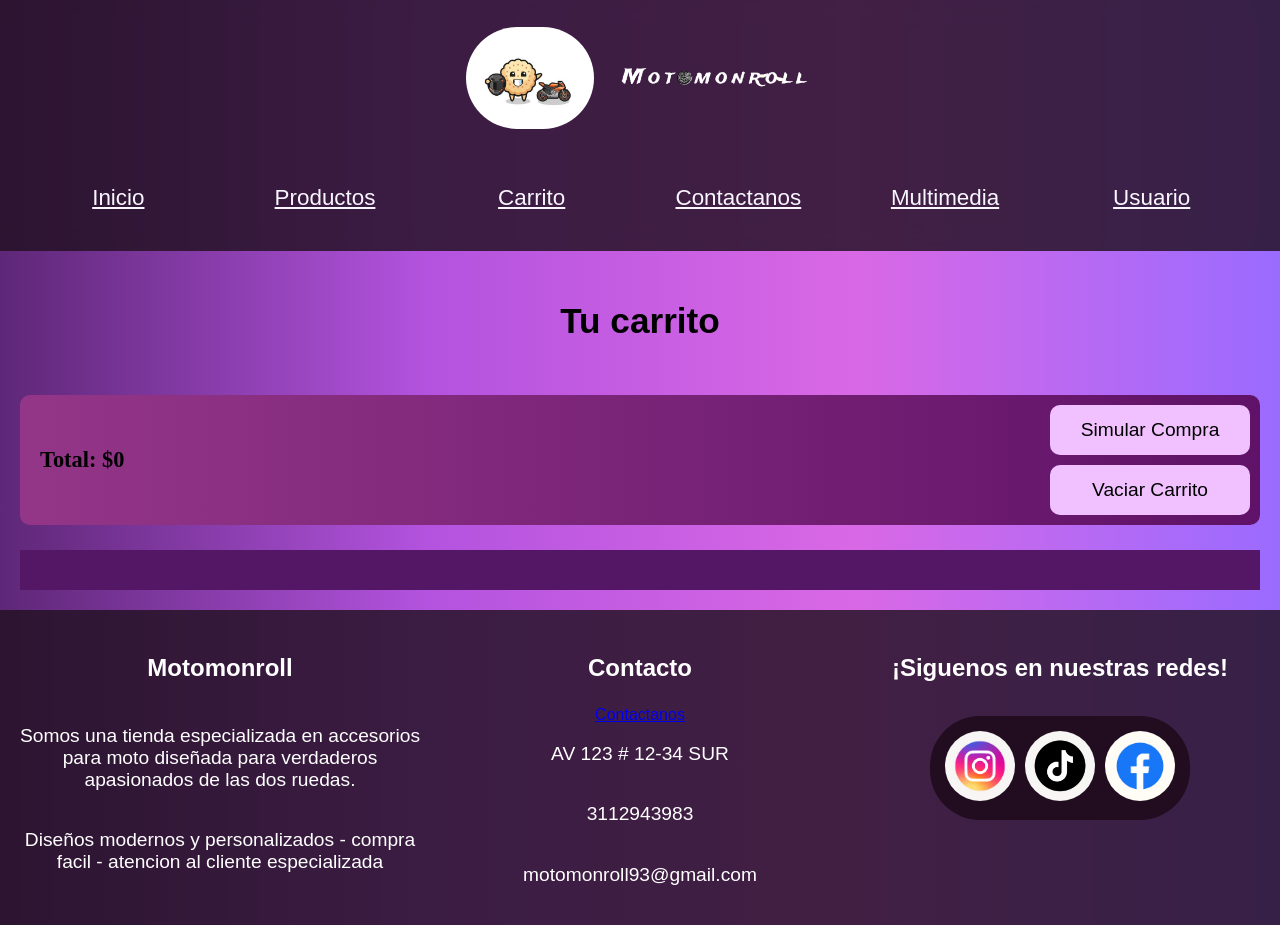
<file: carrito_de_compras.html>
<!DOCTYPE html>
<html lang="en">
<head>
    <meta charset="UTF-8">
    <meta name="viewport" content="width=device-width, initial-scale=1.0">
    <title>Carrito</title>
    <link rel="stylesheet" href="css/carrito.css">

</head>
<body>
    
    <header>

    
    
    <div id="logo">

    <img id="logopag" src="img/logo.jpg" alt="logpagina" width=" 200">
    <img src="img/nombrepag.png" alt="nombrepag" width="200">
    <a href=""></a>
    </div>
  
 

    <nav class="menu">
        <a class="menuselect" href="index.html">Inicio</a>
        <a class="menuselect" href="productos.html">Productos</a>
        <a class="menuselect" href="carrito_de_compras.html">Carrito</a>
        <a class="menuselect" href="Formulario.html">Contactanos</a>
        <a class="menuselect" href="multimedia.html">Multimedia</a>
        <a class="menuselect" href="login.html">Usuario</a>
        
        <span id="usuarioActivo"></span>
    </nav>




    </header>

    <main>

        <section id="seccCompras">

        <h2> Tu carrito </h2>
        <div id="carritoContainer">



        </div>

        <div class="total">
            <h3>Total: $<span id="totalPrecio">0</span></h3>
            
            <div id="botones">
            <button id="comprarBtn">Simular Compra</button>
            <button onclick="vaciarCarrito()">Vaciar Carrito</button>
            </div>
        </div>



        </section>

    </main>


    <footer>




       <div id="sobrenosotros">
        <h3>Motomonroll</h3>
        <p>Somos una tienda especializada en accesorios para moto diseñada para verdaderos apasionados de las dos ruedas.</p>
        <p>Diseños modernos y personalizados  -  compra facil  -  atencion al cliente especializada</p>
    </div>

    <div id="contacto">
        <h3>Contacto</h3>
        <a href="contactanos_formulario.html">Contactanos</a>
        <p>AV 123 # 12-34 SUR</p>
        <p>3112943983</p>
        <p>motomonroll93@gmail.com</p>
    </div>

    <div id="redes">
        <h3>¡Siguenos en nuestras redes!</h3>

   
       <div id="imagenes">
        <a id="linkred" href="https://instagram.com"> <img id="icologo" src="img/ig_ico.png" alt="ico"> </a>
        
        <a id="linkred" href="https://tiktok.com"> <img id="icologo" src="img/tiktok_ico.png" alt="ico"> </a>
        
        <a id="linkred" href="https://facebook.com"> <img id="icologo" src="img/fb_ico.png" alt="ico"> </a>
       </div>
    </div>

</footer>

    <script src="js/carrito.js"></script>

</body>
</html>
</file>
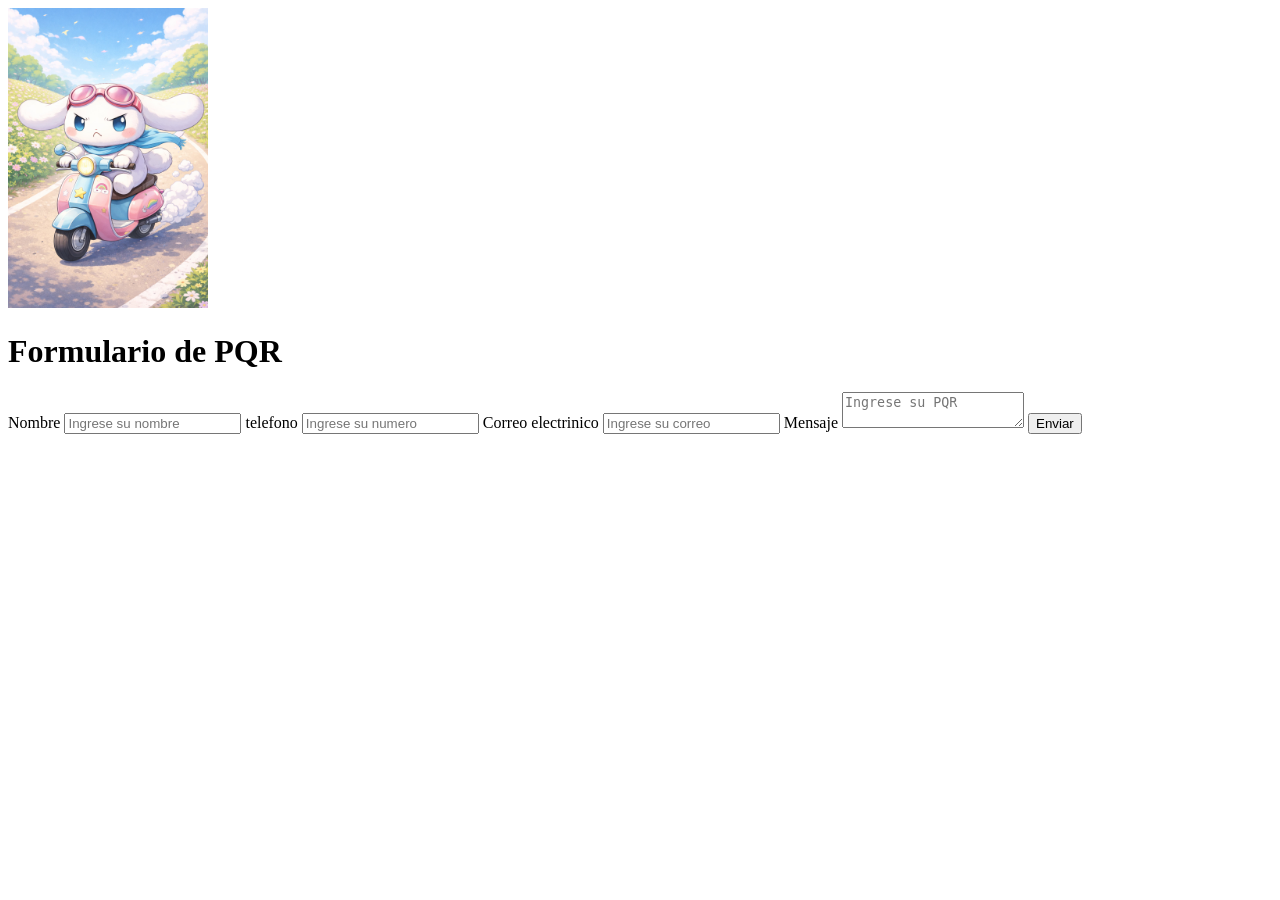
<file: contactanos_formulario.html>
<!DOCTYPE html>
<html lang="en">
<head>
    <meta charset="UTF-8">
    <meta name="viewport" content="width=device-width, initial-scale=1.0">
    <title>Document</title>
</head>
<body>
<header>
    <img src="img/motomonroll.jpeg" alt="" width=" 200">
    <h1>Formulario de PQR</h1>
    <nav>
        <label for="nombre">Nombre</label>
        <input type="text" id="nombre" required placeholder="Ingrese su nombre">
        <label for="telefono">telefono</label>
        <input type="number" id="telefono" required placeholder="Ingrese su numero">
        <label for="correo">Correo electrinico</label>
        <input type="email" id="email" required placeholder="Ingrese su correo">
        <label for="mensaje">Mensaje</label>
        <textarea name="mensaje" id="mensaje_PQR" placeholder="Ingrese su PQR"></textarea>
        <button>Enviar</button>
    </nav>
</header>
</body>
</html>
</file>
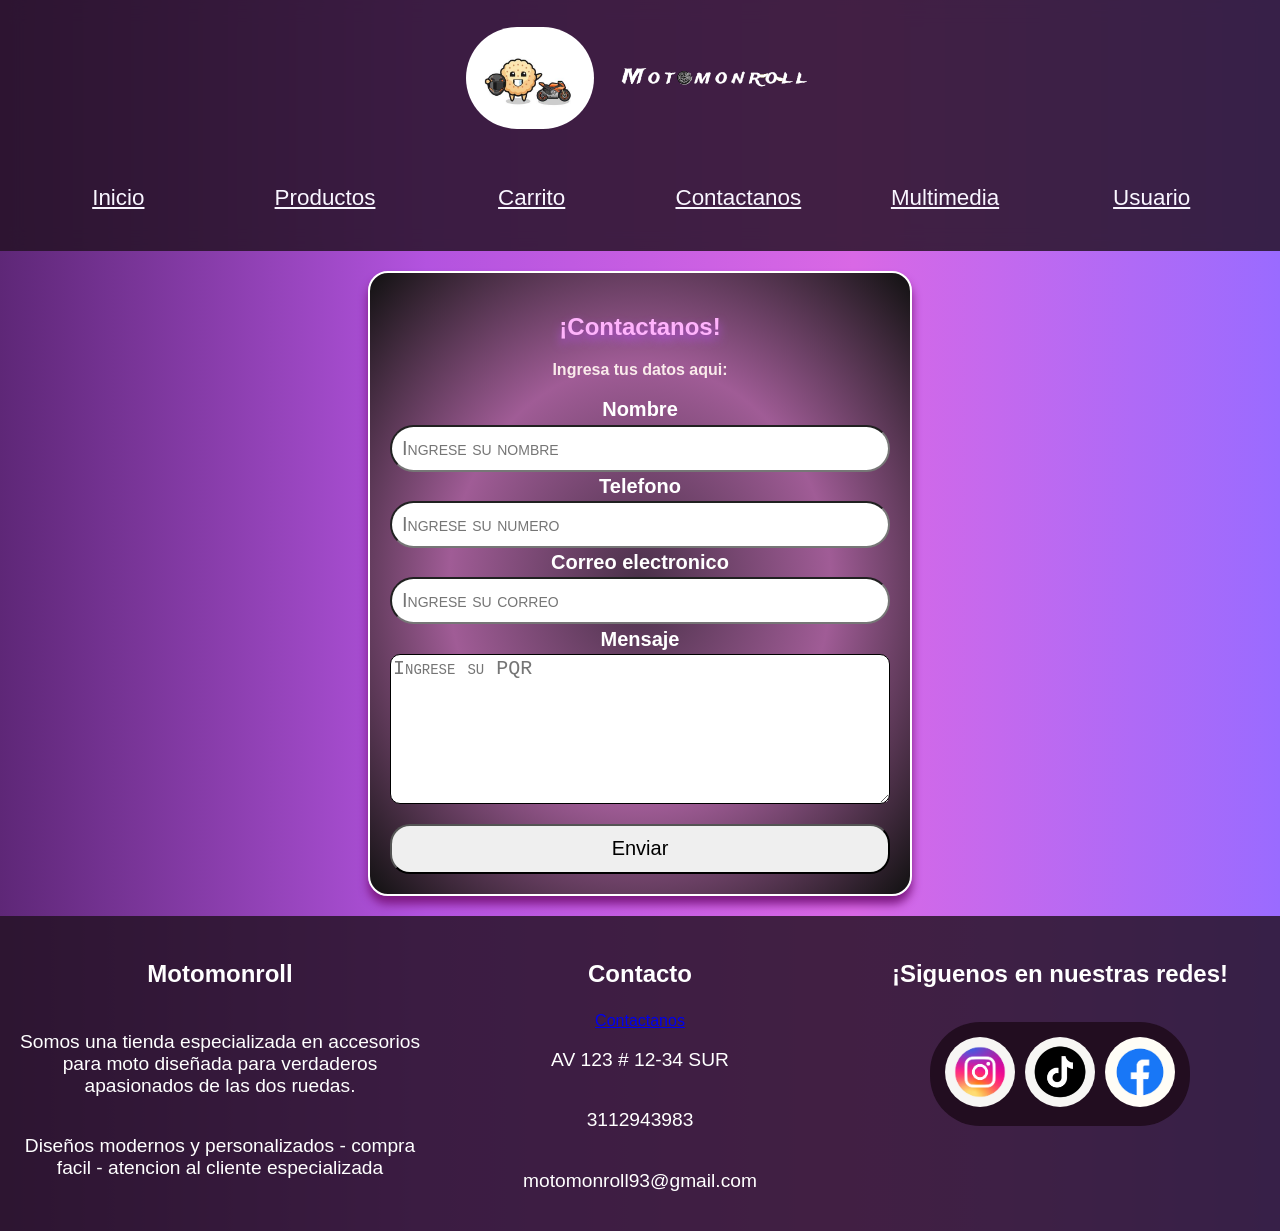
<file: Formulario.html>
<!DOCTYPE html>
<html lang="en">
<head>
    <meta charset="UTF-8">
    <meta name="viewport" content="width=device-width, initial-scale=1.0">
    <title>Document</title>
   <link rel="stylesheet" href="css/formulario.css">
</head>
<body>
 <header>

    
    
    <div id="logo">

    <img id="logopag" src="img/logo.jpg" alt="logpagina" width=" 200">
    <img src="img/nombrepag.png" alt="nombrepag" width="200">
    <a href=""></a>
    </div>
  
 

    <nav class="menu">
        <a class="menuselect" href="index.html">Inicio</a>
        <a class="menuselect" href="productos.html">Productos</a>
        <a class="menuselect" href="carrito_de_compras.html">Carrito</a>
        <a class="menuselect" href="Formulario.html">Contactanos</a>
        <a class="menuselect" href="multimedia.html">Multimedia</a>
        <a class="menuselect" href="login.html">Usuario</a>
        
        <span id="usuarioActivo"></span>
    </nav>




    </header>

<main>

    
    <section id="formulario">
        
            <h1>¡Contactanos!</h1>
            <p>Ingresa tus datos aqui:</p>
            
        <form autocomplete="off">
        
        <label for="nombre">Nombre</label>
        <input type="text" id="nombre" required placeholder="Ingrese su nombre">
        <label for="telefoino">Telefono</label>
        <input type="number" id="telefono" required placeholder="Ingrese su numero">
        <label for="correo">Correo electronico</label>
        <input type="email" id="email" required placeholder="Ingrese su correo">
        <label for="mensaje">Mensaje</label>
        <textarea name="mensaje" id="mensaje_PQR" placeholder="Ingrese su PQR"></textarea>
        <button>Enviar</button>


        </form>
    </section>



</main>

<footer>




       <div id="sobrenosotros">
        <h3>Motomonroll</h3>
        <p>Somos una tienda especializada en accesorios para moto diseñada para verdaderos apasionados de las dos ruedas.</p>
        <p>Diseños modernos y personalizados  -  compra facil  -  atencion al cliente especializada</p>
    </div>

    <div id="contacto">
        <h3>Contacto</h3>
        <a href="contactanos_formulario.html">Contactanos</a>
        <p>AV 123 # 12-34 SUR</p>
        <p>3112943983</p>
        <p>motomonroll93@gmail.com</p>
    </div>

    <div id="redes">
        <h3>¡Siguenos en nuestras redes!</h3>

   
       <div id="imagenes">
        <a id="linkred" href="https://instagram.com"> <img id="icologo" src="img/ig_ico.png" alt="ico"> </a>
        
        <a id="linkred" href="https://tiktok.com"> <img id="icologo" src="img/tiktok_ico.png" alt="ico"> </a>
        
        <a id="linkred" href="https://facebook.com"> <img id="icologo" src="img/fb_ico.png" alt="ico"> </a>
       </div>
    </div>

</footer>
 



</body>
</html>
</file>
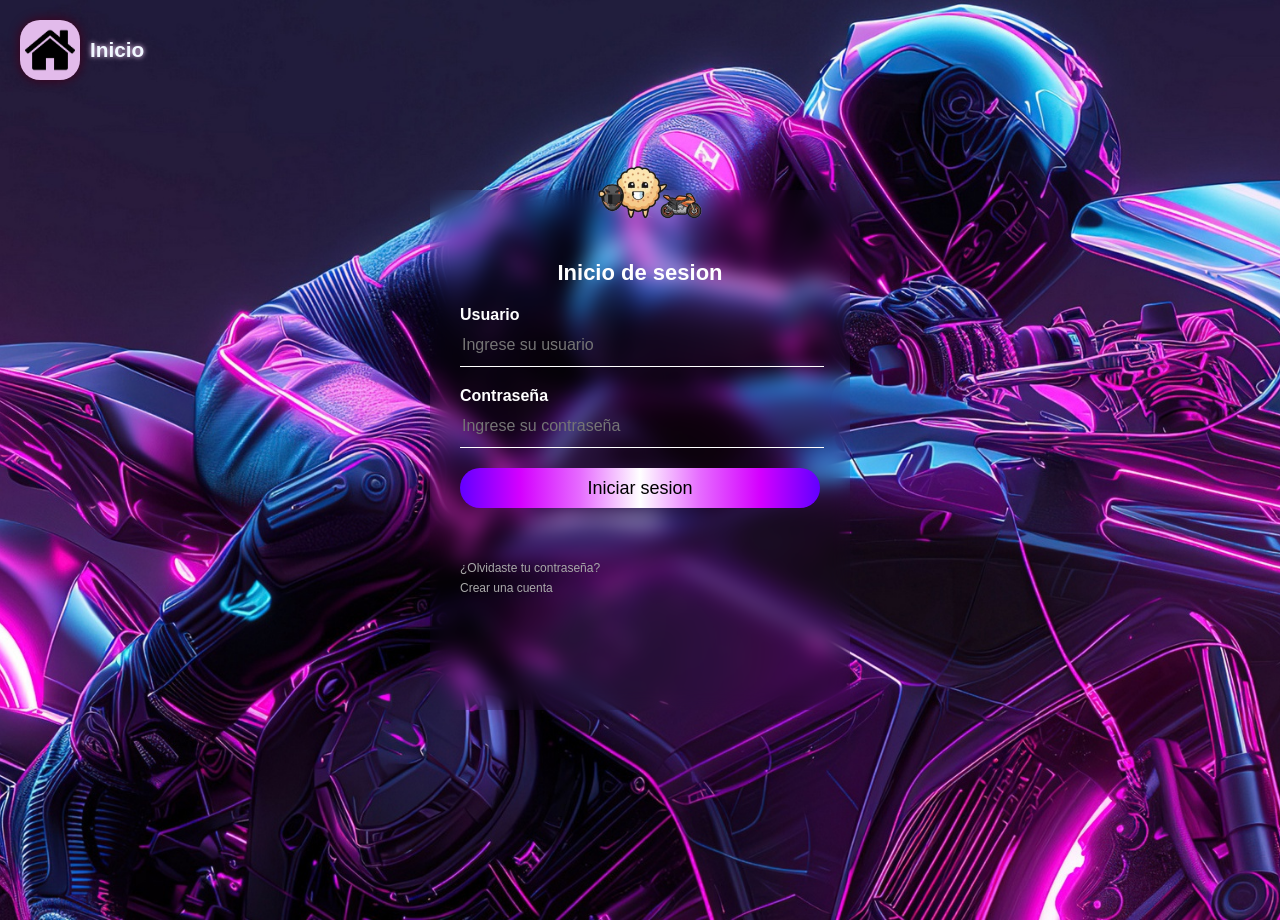
<file: login.html>
<!DOCTYPE html>
<html lang="en">
<head>
    <meta charset="UTF-8">
    <meta name="viewport" content="width=device-width, initial-scale=1.0">
    <title>login</title>
    <link rel="stylesheet" href="css/login.css">
</head>

<body>



    <div class="logoInicio">
        
        
       
        <a href="index.html">
             <img src="img/menulogo.png" alt="Inicio">
            Inicio 
        </a>
    </div>
    <div class="login-box">
        
        <img class="avatar" src="img/muñequitoMonroll.png" alt="logo">
        <h1>Inicio de sesion</h1>
        <form id="formLogin">
            <label for="username">Usuario</label>
            <input type="text" id="usuario" placeholder="Ingrese su usuario" required>

            <label for="password">Contraseña</label>
            <input type="password" id="password" placeholder="Ingrese su contraseña" required>

            <button type="submit" id="logIn">Iniciar sesion</button>

            <a href="">¿Olvidaste tu contraseña?</a><br>
            <a href="">Crear una cuenta</a>
        </form>
    </div>
    
    <script src="js/login.js"></script>

</body>
</html>
</file>
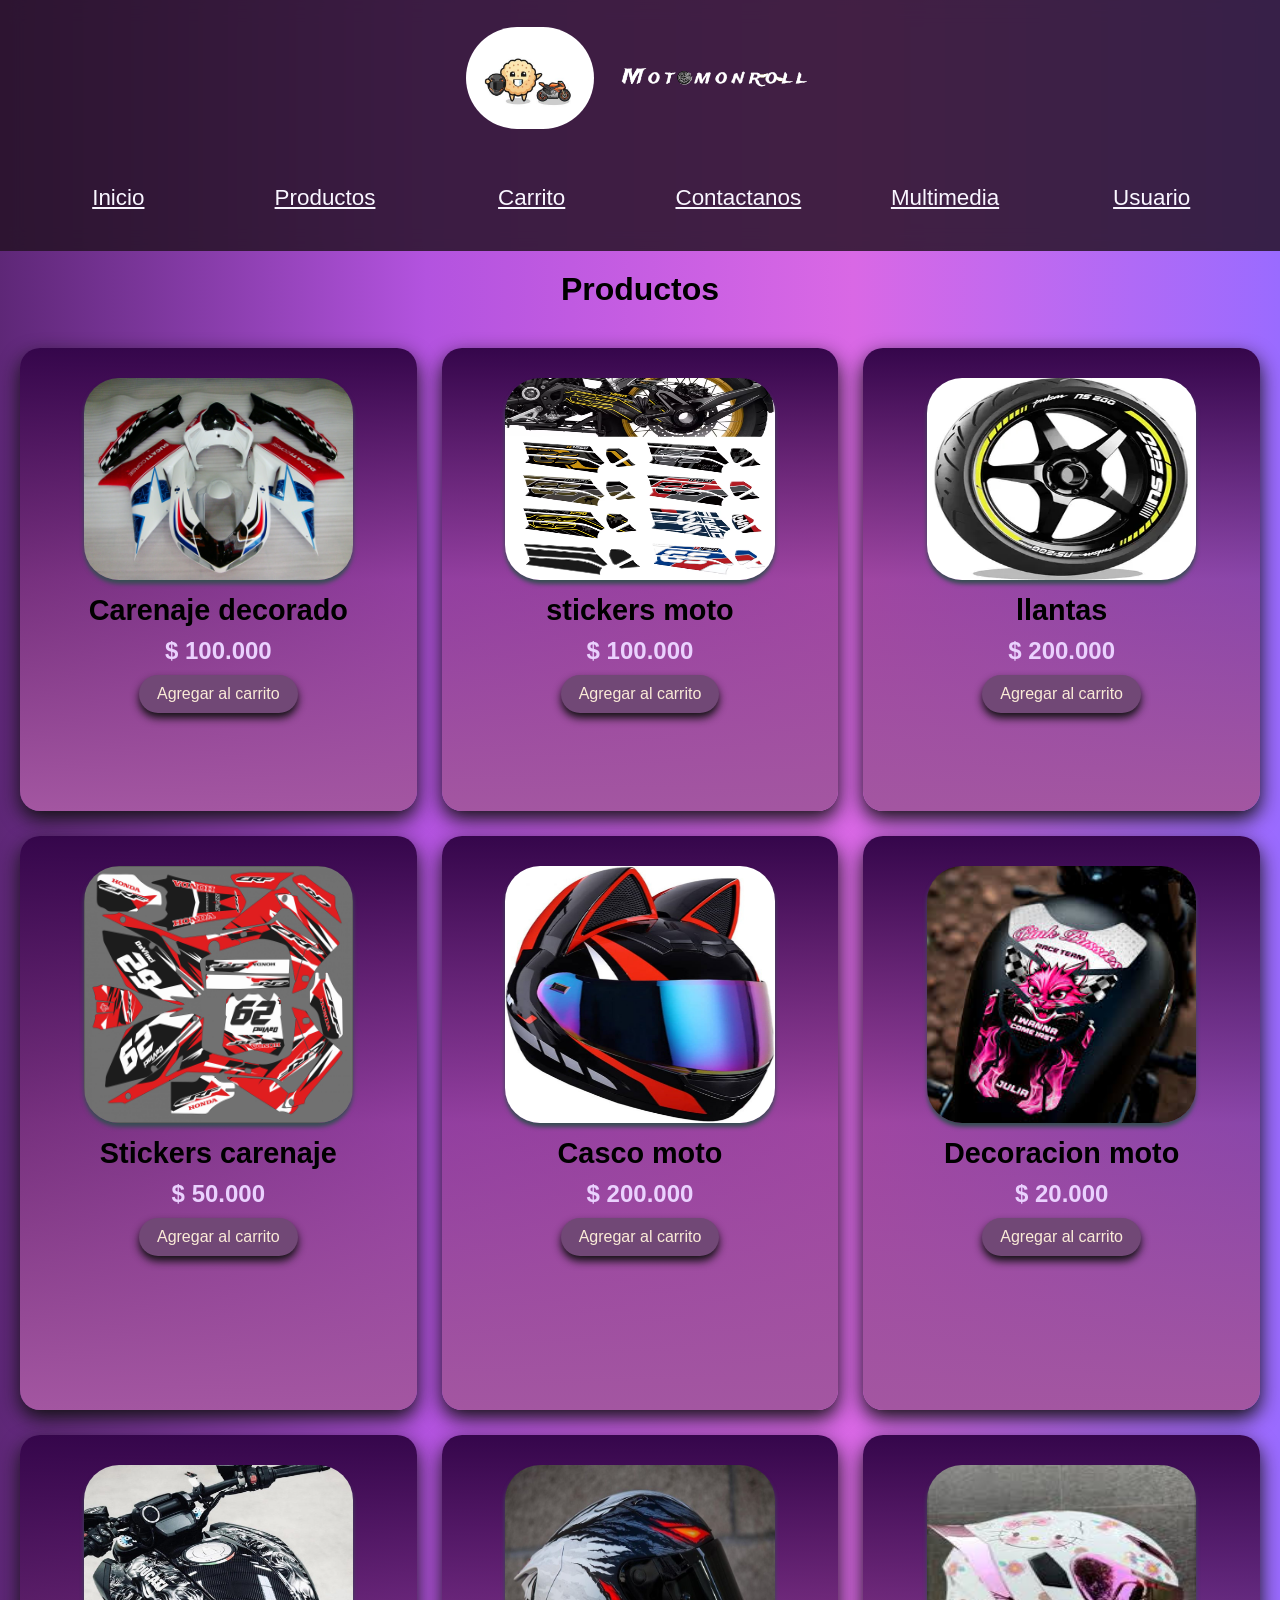
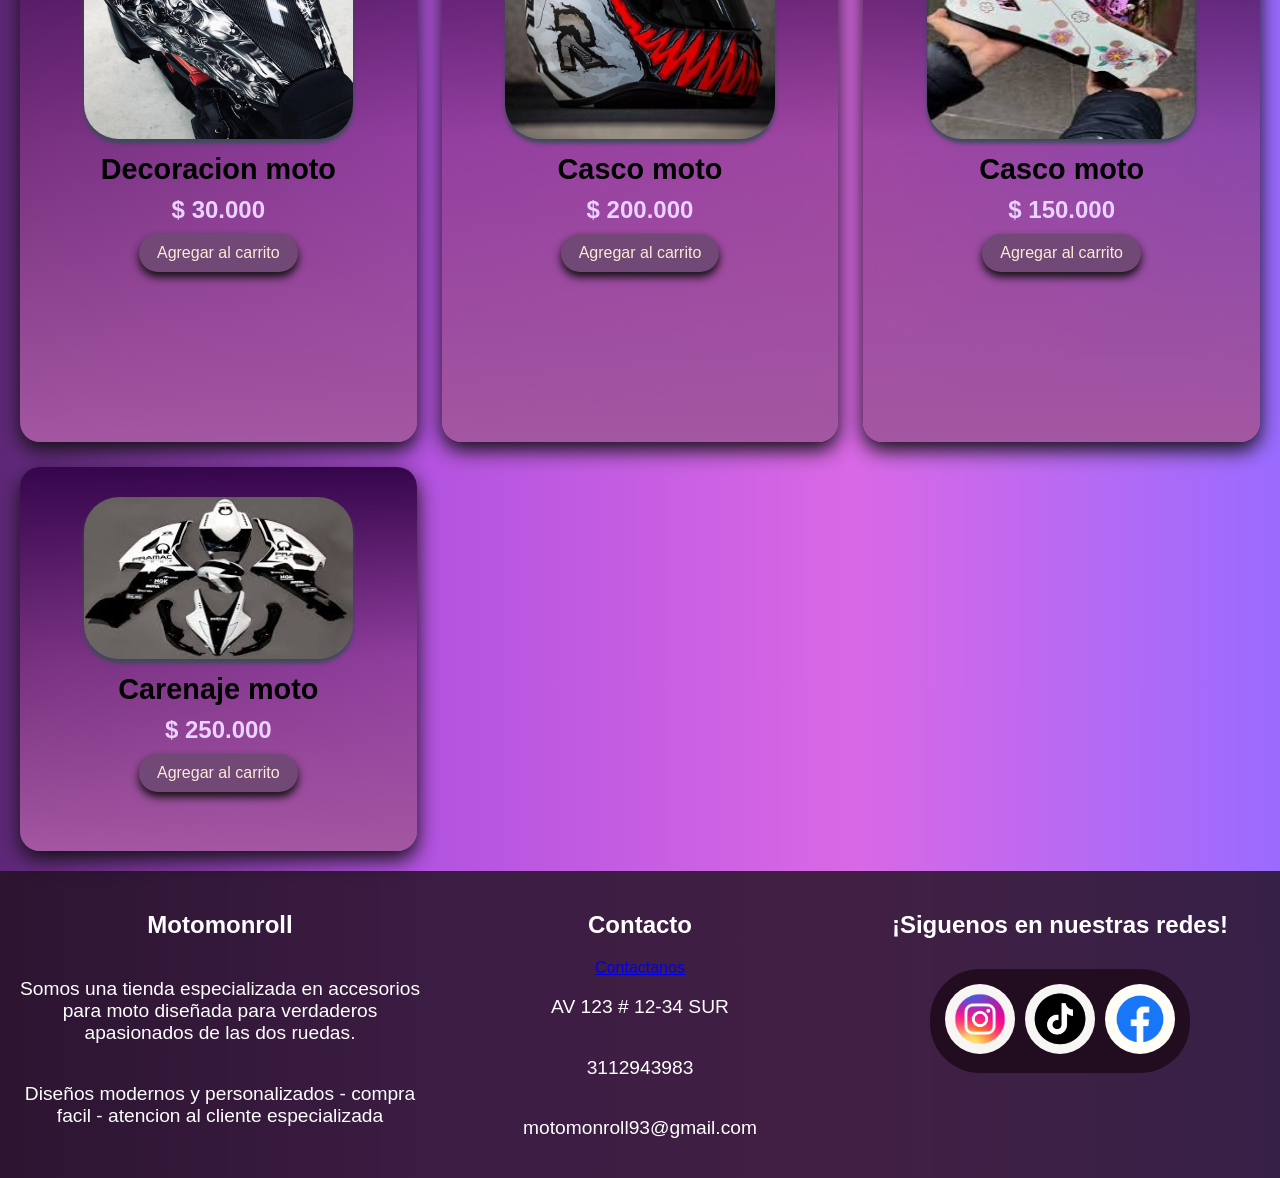
<file: productos.html>
<!DOCTYPE html>
<html lang="en">
<head>
    <meta charset="UTF-8">
    <meta name="viewport" content="width=device-width, initial-scale=1.0">
    <title>Productos</title>
    <link rel="stylesheet" href="css/productos.css">

</head>



<body>

    
     <header>

    
    
    <div id="logo">

    <img id="logopag" src="img/logo.jpg" alt="logpagina" width=" 200">
    <img src="img/nombrepag.png" alt="nombrepag" width="200">
    <a href=""></a>
    </div>
  
 

    <nav class="menu">
        <a class="menuselect" href="index.html">Inicio</a>
        <a class="menuselect" href="productos.html">Productos</a>
        <a class="menuselect" href="carrito_de_compras.html">Carrito</a>
        <a class="menuselect" href="Formulario.html">Contactanos</a>
        <a class="menuselect" href="multimedia.html">Multimedia</a>
        <a class="menuselect" href="login.html">Usuario</a>
        
        <span id="usuarioActivo"></span>
    </nav>




    </header>


    <main>
    <h3>Productos</h3>

    <section id="productosGrid">

        <div class="producto-card">
            <img src="img/prod_1.jpg" alt="prod1">
            <h1>Carenaje decorado</h1>  
            <p>$ 100.000</p>
            <button onclick="agregarAlCarrito(1)">Agregar al carrito</button>
        </div>

        <div class="producto-card">
            <img src="img/prod_2.avif" alt="prod2">
            <h1>stickers moto</h1>
            <p>$ 100.000</p>
            <button onclick="agregarAlCarrito(2)"   >Agregar al carrito</button>
        </div>


        <div class="producto-card">
            <img src="img/prod_3.webp" alt="prod3">
            <h1>llantas</h1>
            <p>$ 200.000</p>
            <button onclick="agregarAlCarrito(3)">Agregar al carrito</button>
        </div>


        <div class="producto-card">
            <img src="img/prod_4.jpg" alt="prod4">
            <h1>Stickers carenaje</h1>
            <p>$ 50.000</p>
            <button onclick="agregarAlCarrito(4)">Agregar al carrito</button>
        </div>


        <div class="producto-card">
            <img src="img/prod_5.jpg" alt="prod5">
            <h1>Casco moto</h1>
            <p>$ 200.000</p>
            <button onclick="agregarAlCarrito(5)">Agregar al carrito</button>
        </div>

        <div class="producto-card">
            <img src="img/prod_6.jpg" alt="prod6">
            <h1>Decoracion moto</h1>
            <p>$ 20.000</p>
            <button onclick="agregarAlCarrito(6)">Agregar al carrito</button>
        </div>

        <div class="producto-card">
            <img src="img/prod_7.jpeg" alt="prod7">
            <h1>Decoracion moto</h1>
            <p>$ 30.000</p>
            <button>Agregar al carrito</button>
        </div>

        <div class="producto-card">
            <img src="img/prod_8.jpg" alt="prod8">
            <h1>Casco moto</h1>
            <p>$ 200.000</p>
            <button>Agregar al carrito</button>
        </div>

        <div class="producto-card">
            <img src="img/prod_9.jpg" alt="prod9">
            <h1>Casco moto</h1>
            <p>$ 150.000</p>
            <button>Agregar al carrito</button>
        </div>

        <div class="producto-card">
            <img src="img/prod_10.jpg" alt="prod10">
            <h1>Carenaje moto</h1>
            <p>$ 250.000</p>
            <button>Agregar al carrito</button>
        </div>

    </section>  

    
</main>

<footer>




       <div id="sobrenosotros">
        <h3>Motomonroll</h3>
        <p>Somos una tienda especializada en accesorios para moto diseñada para verdaderos apasionados de las dos ruedas.</p>
        <p>Diseños modernos y personalizados  -  compra facil  -  atencion al cliente especializada</p>
    </div>

    <div id="contacto">
        <h3>Contacto</h3>
        <a href="contactanos_formulario.html">Contactanos</a>
        <p>AV 123 # 12-34 SUR</p>
        <p>3112943983</p>
        <p>motomonroll93@gmail.com</p>
    </div>

    <div id="redes">
        <h3>¡Siguenos en nuestras redes!</h3>

   
       <div id="imagenes">
        <a id="linkred" href="https://instagram.com"> <img id="icologo" src="img/ig_ico.png" alt="ico"> </a>
        
        <a id="linkred" href="https://tiktok.com"> <img id="icologo" src="img/tiktok_ico.png" alt="ico"> </a>
        
        <a id="linkred" href="https://facebook.com"> <img id="icologo" src="img/fb_ico.png" alt="ico"> </a>
       </div>
    </div>

</footer>

    <script src="js/carrito.js"></script>

</body>
</html>
</file>
<file: css/carrito.css>
#logo img{

    margin-top: 10px;
    padding: 10px;
    border-radius: 100px;

}

#logopag{

    width: 10%;

}

.menu{

  
    padding: 20px;
    display: flex;
    gap: 10px;

}

.menu a{


    color: #f9f6ff;
    padding: 20px;
    text-align: center;
    flex: 1;
    font-size: 1.4rem;
    transition: all 0.2s ease;
    
}

.menu a:hover{

    border-radius: 10px;
    background: rgb(229, 188, 234);
    color: #52314a;
}



#logo{

    display: flex;
    justify-content: center;
    align-items: center;
    

}

#menu a{

    text-decoration: none;
    color: white;
    display: flex;
    justify-content: center;
    flex-direction: column;
    align-items: center;


}


header{

    background: rgba(35, 17, 35, 0.83);
    margin: auto;
    align-items: center;
    justify-content: center;
    backdrop-filter: blur(10px);

}   


body{

    margin: auto;
    background: linear-gradient(to left, #9a6bff, #d968e5, #b353df, #5e2777);
    font-family: 'Lucida Sans', 'Lucida Sans Regular', 'Lucida Grande', 'Lucida Sans Unicode', Geneva, Verdana, sans-serif;

}

#seccCompras h2{
    
    grid-column: span 2;
    justify-self: center;
    font-weight: bold;
    font-size: 2.2rem;

}

#seccCompras{

    display: grid;
    grid-template-columns: 1fr 1fr;
    gap: 25px;
    margin: 20px;
}


.total{
    display: grid;
    grid-column: span 2;
    grid-row: 2;
    background: linear-gradient(to left, #5f1267,#943688);
    border-radius: 10px;

}

.total h3{

    align-self: center;
    grid-column: span 2;
    grid-row: span 2;

    padding: 20px;
    font-size: 1.4rem;
    font-family: 'Lucida Sans';
    font-weight: bold;


}

#botones{

    
    grid-column: 3;
    display: grid;
    justify-self: end;
    padding: 10px;
    gap: 10px;
}

.total button{
    width: 200px;
    height: 50px;
    border: none;
    font-size: 1.2rem;
    border-radius: 10px;

    background: #f1c1ff;
    transition: all 0.3s ease;
    cursor: pointer;
}

.total button:hover{

    background: #fff;
    transform: scale(1.02);
}

#carritoContainer{
    
    grid-column: span 2;
    grid-row: 3;
    display: grid;
    grid-template-columns: 1fr 1fr;
    background-color: #541765;
    padding: 20px;
    
}

.Producto{

    display: grid;
    grid-template-columns: 220px 1fr;
    gap: 25px;
    background: #8532a69f;
    padding: 15px;
    margin: 5px;
    border-radius: 10px;   
    
}

.Producto img{

    grid-row: span 2;
    align-self: center;
    border-radius: 10px;
}

.Producto p{
    
    grid-column: 2;
    align-self: center;
    justify-self: baseline;

   
}

.Producto button{

    width: 100px;
    height: 30px;
    border: none; border-radius: 20px;
    grid-column: 3;

    background: #7d49c7;
    color: white;
    cursor: pointer;

    transition: all 0.2s ease;


}

.Producto button:hover{

    background: #f4cdff;
    color: #111111;
    transform: scale(1.02);
    
}

.precioP{

    grid-row: 2;
    font-size: 1.8rem;

}

.nombreP{

    grid-row: 1;
    font-size: 2rem;
    font-weight: bold;
}





footer{


    background: rgba(35, 17, 35, 0.83);
    color: #fff;
    padding: 10px;
    display: grid;
    grid-template-columns: repeat(auto-fit, minmax(250px, 1fr));
    
}


#sobrenosotros{

    display: flex;
    flex-direction: column;
    align-items: center;
    padding: 10px;
}

#contacto{

    display: flex;
    flex-direction: column;
    align-items: center;
    padding: 10px;
}

#redes{
    display: flex;
    flex-direction: column;
    padding: 10px;
    align-items: center;
}

#redes img{

    width: 70px;
    border-radius: 50px;
        transition: all 0.3s ease;
}

#imagenes{

    display: flex;
    margin-top: 10px;
    background: #220d20;
    padding: 15px;
    border-radius: 50px;
    gap: 10px;

}

#imagenes img:hover{
    transform: translateY(-20px) scale(1.2);
}


#sobrenosotros h3, #contacto h3, #redes h3{

    font-weight: bold;
    font-size: 1.5rem;
    
}

#sobrenosotros p, #contacto p, #redes p{

    text-align: center;
    font-size: 1.2rem;
    
}
</file>
<file: css/formulario.css>
#logo img{

    margin-top: 10px;
    padding: 10px;
    border-radius: 100px;

}

#logopag{

    width: 10%;

}

.menu{

  
    padding: 20px;
    display: flex;
    gap: 10px;

}

.menu a{


    color: #f9f6ff;
    padding: 20px;
    text-align: center;
    flex: 1;
    font-size: 1.4rem;
    transition: all 0.2s ease;
    
}

.menu a:hover{

    border-radius: 10px;
    background: rgb(229, 188, 234);
    color: #52314a;
}



#logo{

    display: flex;
    justify-content: center;
    align-items: center;
    

}

#menu a{

    text-decoration: none;
    color: white;
    display: flex;
    justify-content: center;
    flex-direction: column;
    align-items: center;


}


header{

    background: rgba(35, 17, 35, 0.83);
    margin: auto;
    align-items: center;
    justify-content: center;
    backdrop-filter: blur(10px);

}   

span{

    color: white;

}


body{

    margin: auto;
    background: linear-gradient(to left, #9a6bff, #d968e5, #b353df, #5e2777);
    font-family: 'Lucida Sans', 'Lucida Sans Regular', 'Lucida Grande', 'Lucida Sans Unicode', Geneva, Verdana, sans-serif;

}

  

#formulario h1{

    color: rgb(255, 179, 252);
    text-shadow: 0 5px 10px #b353df;
    font-weight: bold;
    text-align: center;
    display: block;
    
}

#formulario p{

    color: #faebeb;
    font-family: 'Gill Sans', 'Gill Sans MT', Calibri, 'Trebuchet MS', sans-serif;
    font-weight: bold;
    display: block;
    text-align: center;
    text-decoration: none;

}


label{
    color: rgb(255, 255, 255) ;
    display: block;
    font-size: 20px;
    text-align: center;
    font-weight: bold;
    padding: 0.2rem;

}

input{
    border-radius: 40px;
    width: 100%;
    box-sizing: border-box;
    padding: 10px 10px;
    display: block;
    align-items: center; 
    font-variant: small-caps;
    font-size: 20px;
    transition: all 0.1s ease;

}


input:hover, input:focus{

    background: #f4c7ff;
    transform: scale(0.97);

}

textarea:hover, textarea:focus{

    background: #f4c7ff;
    transform: scale(0.97);

}

textarea{
    display: block;
    border-radius: 10px;
    border: 1px solid;
    width: 100%;
    height: 100px;
    box-sizing: border-box;
    font-variant: small-caps;
    min-width: 100%;
    max-width: 100%;
    min-height: 150px;
    max-height: 150px;
    font-size: 20px;

    transition: all 0.1s ease;
}
button{
    width: 100px;
    height: 50px;
    border-radius: 20px;
    font-size: 20px;
    display: block;
    margin-left: auto;
    margin-top: 20px;
    cursor: pointer;
    width: 100%;
    transition: all 0.3s ease;
    
}   

button:hover{

    background: #d3b9cc;
    transform: scale(0.95);
}



#formulario{

    background: radial-gradient(#493048,#a05c96,#111111);
    box-shadow: 0px 8px 10px #7d1982;
    border: 2px solid;
    border-radius: 20px;
    border-color: white;
    display: block;
    width: 500px;
    margin: auto;
    margin-top: 20px;
    margin-bottom: 20px;
    padding: 20px;
    justify-content: center;
}   

footer{


    background: rgba(35, 17, 35, 0.83);
    color: #fff;
    padding: 10px;
    display: grid;
    grid-template-columns: repeat(auto-fit, minmax(250px, 1fr));
    
}


#sobrenosotros{

    display: flex;
    flex-direction: column;
    align-items: center;
    padding: 10px;
}

#contacto{

    display: flex;
    flex-direction: column;
    align-items: center;
    padding: 10px;
}

#redes{
    display: flex;
    flex-direction: column;
    padding: 10px;
    align-items: center;
}

#redes img{

    width: 70px;
    border-radius: 50px;
        transition: all 0.3s ease;
}

#imagenes{

    display: flex;
    margin-top: 10px;
    background: #220d20;
    padding: 15px;
    border-radius: 50px;
    gap: 10px;

}

#imagenes img:hover{
    transform: translateY(-20px) scale(1.2);
}


#sobrenosotros h3, #contacto h3, #redes h3{

    font-weight: bold;
    font-size: 1.5rem;
    
}

#sobrenosotros p, #contacto p, #redes p{

    text-align: center;
    font-size: 1.2rem;
    
}
</file>
<file: css/login.css>
#logo img{

    padding: 10px;
    border-radius: 100px;

}

.menu{

    background: linear-gradient(#111111, #363131, #111111);
    padding: 20px;
    display: flex;


}

.menu a{


    color: #af9ecf;
    padding: auto;
    margin: auto;
    font-size: 1.2rem;
    

}


#logo{

    display: flex;
    justify-content: center;
    align-items: center;
    

}

#menu a{

    text-decoration: none;
    color: white;
    display: flex;
    justify-content: center;
    flex-direction: column;
    align-items: center;


}


header{

    background: #111111;
    margin: auto;
    align-items: center;
    justify-content: center;
    

}   

span{

    color: white;

}





body{
    margin: 0;
    padding: 0;
    background: url(../img/fondo-login-2.jpg) no-repeat center top;
    background-size: cover ;
    font-family: sans-serif;
    height: 100vh;
}
.login-box{
    width: 420px;
    height: 520px;
    background: transparent;
    border: 2px solid rgb(red, green, blue);
    backdrop-filter: blur(10px);
    color: #fff;
    top: 50%;
    left: 50%;
    position: absolute;
    transform: translate(-50%, -50%);
    box-sizing: border-box;
    padding: 70px 30px;   
}
.login-box .avatar{

    height: 100px;
    position: absolute;
    top: -50px;
    left: calc(50% - 50px);
}   
.login-box h1{
    margin: 0;
    padding: 0 0 20px;
    text-align: center;
    font-size: 22px;
}

.login-box label{
    margin: 0;
    padding: 0;
    font-weight: bold;
    display: block ;
}
.login-box input{
    width: 100%;
    margin-bottom: 20px;
}
.login-box input[type="text"],
.login-box input[type="password"]{
    border: none;
    border-bottom: 1px solid #fff;
    background: transparent;
    outline: none;
    height: 40px;
    color: #fff;
    font-size: 16px;
}
.login-box button[type="submit"]{
    border: none;
    outline: none;
    width: 100%;
    height: 40px;
    background: linear-gradient(to right, rgb(98, 0, 255), rgb(212, 0, 255), rgb(230, 107, 255), rgb(255, 255, 255), rgb(230, 107, 255), rgb(212, 0, 255), rgb(98, 0, 255));
    font-size: 18px;
    border-radius: 20px;
    cursor: pointer;
    margin-bottom: 50px;
}
.login-box a{
    text-decoration: none;
    font-size: 12px;
    line-height: 20px;
    color: darkgrey;
    
}
.login-box a:hover{
    color: #fff;
}


.logoInicio{

    display: flex;
    flex-direction: row;
    margin: 20px;

}   

.logoInicio img{

    width: 50px;
    background: #e2bbeb;  
    box-shadow: 0 0 10px 2px #3a0622; 
    padding: 5px;
    border-radius: 20px;
    transition: all 0.3s ease;

}

.logoInicio img:hover{

    transform: scale(1.06);
    background: #ffd7ff;


}

.logoInicio a{
    
    color: aliceblue;
    font-size: 1.3rem;
    font-weight: bold;
    text-shadow: 0 0px 5px #ffd7ff;

    text-decoration: none;
    display: flex;
    align-items: center;
    gap: 10px;

    transition: all 0.3s ease;
}

.logoInicio a:hover{

    transform: scale(1.02);

}
</file>
<file: css/productos.css>
#logo img{

    margin-top: 10px;
    padding: 10px;
    border-radius: 100px;

}

#logopag{

    width: 10%;

}

.menu{

  
    padding: 20px;
    display: flex;
    gap: 10px;

}

.menu a{


    color: #f9f6ff;
    padding: 20px;
    text-align: center;
    flex: 1;
    font-size: 1.4rem;
    transition: all 0.2s ease;
    
}

.menu a:hover{

    border-radius: 10px;
    background: rgb(229, 188, 234);
    color: #52314a;
}



#logo{

    display: flex;
    justify-content: center;
    align-items: center;
    

}

#menu a{

    text-decoration: none;
    color: white;
    display: flex;
    justify-content: center;
    flex-direction: column;
    align-items: center;


}


header{

    background: rgba(35, 17, 35, 0.83);
    margin: auto;
    align-items: center;
    justify-content: center;
    backdrop-filter: blur(10px);

}   

span{

    color: white;

}


body{

    margin: auto;
    background: linear-gradient(to left, #9a6bff, #d968e5, #b353df, #5e2777);
    font-family: 'Lucida Sans', 'Lucida Sans Regular', 'Lucida Grande', 'Lucida Sans Unicode', Geneva, Verdana, sans-serif;

}


.producto-card img{

    width: 80%;
    height: 50%;
    border-radius: 35px;
    transition: all 0.3s ease;
    box-shadow: 0 4px 4px #374d53;

}

#productosGrid{

display: grid;
grid-template-columns: repeat(auto-fit, minmax(300px, 1fr));
gap: 25px;
padding: 20px;

}

h3{

    display: flex;
    margin: 20px auto;
    text-align: center;
    justify-content: center;
    font-size: 2.0rem;

}



.producto-card{

    background: linear-gradient(#35064b, #81347fa9, #a356a1);
    border-radius: 20px;
    padding: 30px;
    text-align: center;
    box-shadow: 0 8px 20px #111;
    transition: all 0.2s ease;


}

.producto-card:hover{

    transform: translateY(-8px);
    box-shadow: 0 12px 25px #1c162c;
    background: #edd8f1;
   

}       

.producto-card h1{

    font-size: 1.8rem;
    margin:10px 0;
    color: #000000;

}

.producto-card p{

    font-size: 1.5rem;
    font-weight: bold;
    margin: 10px 0;
    color: rgb(234, 209, 254);
    transition: all 0.3s ease;

}

.producto-card:hover p{

    color: #6f1372;

}

.producto-card button{

    background-color: #714876;
    color: antiquewhite;
    border: none;
    padding: 10px 18px;
    border-radius: 25px;
    cursor: pointer;
    font-size: 1rem;
    transition: all 0.3s ease;
    box-shadow: 0 5px 8px #111;

}


.producto-card button:hover{

    background-color: #562363;
    transform: scale(1.05);
    box-shadow: 0 5px 12px #111;


}



footer{


    background: rgba(35, 17, 35, 0.83);
    color: #fff;
    padding: 10px;
    display: grid;
    grid-template-columns: repeat(auto-fit, minmax(250px, 1fr));
    
}


#sobrenosotros{

    display: flex;
    flex-direction: column;
    align-items: center;
    padding: 10px;
}

#contacto{

    display: flex;
    flex-direction: column;
    align-items: center;
    padding: 10px;
}

#redes{
    display: flex;
    flex-direction: column;
    padding: 10px;
    align-items: center;
}

#redes img{

    width: 70px;
    border-radius: 50px;
        transition: all 0.3s ease;
}

#imagenes{

    display: flex;
    margin-top: 10px;
    background: #220d20;
    padding: 15px;
    border-radius: 50px;
    gap: 10px;

}

#imagenes img:hover{
    transform: translateY(-20px) scale(1.2);
}


#sobrenosotros h3, #contacto h3, #redes h3{

    font-weight: bold;
    font-size: 1.5rem;
    
}

#sobrenosotros p, #contacto p, #redes p{

    text-align: center;
    font-size: 1.2rem;
    
}
</file>
